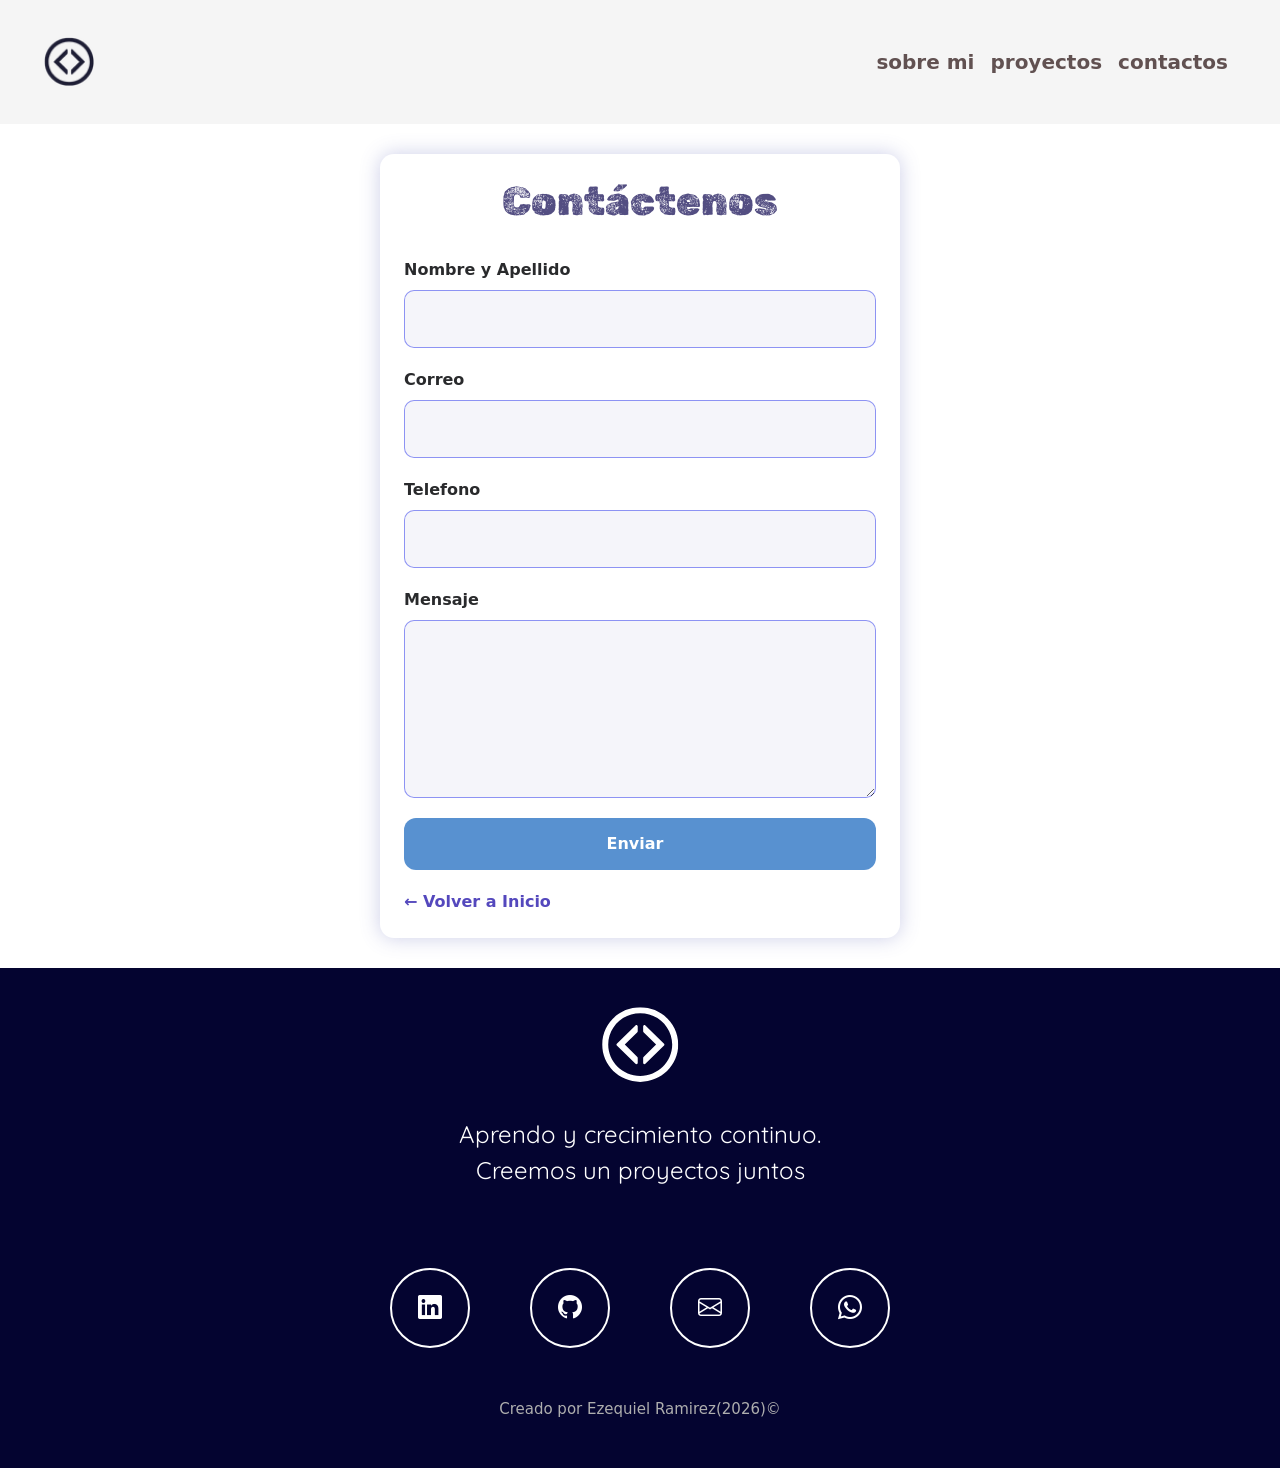
<file: contacto.html>
<!DOCTYPE html>
<html lang="es">
  <head>
    <!--Metadatos-->
    <meta charset="utf-8">
    <meta name="author" content="Ezequiel Ramirez">
    <meta name="description" content="Portafolio de mis datos personales">
    <meta name="keywords" content="HTML,CSS,JavaScript,React">
    <meta name="viewport" content="width=device-width, initial-scale=1">
    <!--Titulo-->
    <title>Ezequiel Ramirez | Desarollo Web front-End </title>
    <!-- Bootstrap -->
    <link href="https://cdn.jsdelivr.net/npm/bootstrap@5.0.2/dist/css/bootstrap.min.css" rel="stylesheet" integrity="sha384-EVSTQN3/azprG1Anm3QDgpJLIm9Nao0Yz1ztcQTwFspd3yD65VohhpuuCOmLASjC" crossorigin="anonymous">
    <!-- Icono de bootstrap -->
     <link rel="stylesheet" href="https://cdn.jsdelivr.net/npm/bootstrap-icons@1.13.1/font/bootstrap-icons.min.css">

    <!--CSS-->
    <link href="estilos/style.css" rel="stylesheet">
    <link href="estilos/contac.css" rel="stylesheet">

    <!--google fonts-->
    <link rel="preconnect" href="https://fonts.googleapis.com">
    <link rel="preconnect" href="https://fonts.gstatic.com" crossorigin>
    <link href="https://fonts.googleapis.com/css2?family=Quicksand:wght@300..700&family=Rubik+Dirt&family=Share+Tech+Mono&display=swap" rel="stylesheet">
  </head>
  <body>

      <!--Barra de navegacion-->

    <nav class="navbar navbar-expand-md navbar-light">
      <div class="container-fluid">
        <button class="navbar-toggler" type="button" data-bs-toggle="collapse" data-bs-target="#navbar-Toggler" aria-controls="navbarTogglerDemo01" aria-expanded="false" aria-label="Toggle navigation">
          <span class="navbar-toggler-icon"></span>
        </button>
        <div class="collapse navbar-collapse" id="navbar-Toggler">
          <a class="navbar-brand" href="index.html">
            <img src="imagenes/icono.png" width="50" alt="logo de la pagina web">
          </a>
          <ul class="navbar-nav ms-auto d-flex justify-content-center align-items-center">
            <li class="nav-item">
              <a class="nav-link" aria-current="page" href="index.html#sobre-mi">sobre mi</a>
            </li>
            <li class="nav-item">
              <a class="nav-link" href="index.html#proyectos">proyectos</a>
            </li>
            <li class="nav-item">
              <a class="nav-link " href="index.html#contactos">contactos</a>
            </li>
          </ul>
        </div>
      </div>
    </nav>
     <main>
        <form id="contact-form" action="#" class="formulario">
                <h1 class="formulariotitulo">Contáctenos</h1>
                <label for="name" class="formulariolabel">Nombre y Apellido</label>
                <input id="name" type="text" name="name" class="formularioinput" required>
                <label for="email" class="formulariolabel">Correo</label>
                <input id="email" type="email" name="email" class="formularioinput" required>
                <label for="phone" class="formulariolabel">Telefono</label>
                <input id="phone" type="tel" name="phone" class="formularioinput" required>
                <label for="message" class="formulariolabel">Mensaje</label>
                <textarea id="message" name="message" class="formularioinput" rows="6" required></textarea>
                <button type="submit" class="formulariosubmit">
                  <span class="btn-text">Enviar</span>
                  <span class="btn-status" aria-live="polite" aria-atomic="true"></span>
                </button>
                <a class="volver-inicio" href="index.html">← Volver a Inicio</a>
        </form>
    </main> 
    <!-- Pie de pagina (footer) -->
    <footer class="footer seccion-oscura d-flex flex-column align-items-center justify-content-center">
      <img class="footer-logo" src="imagenes/icono-blanco.svg" width="50" alt="logo de portafolio">
      <p class="footer-texto text-center">Aprendo y crecimiento continuo.<br>Creemos un proyectos juntos</p>
      <div class="iconos-redes-sociales d-flex flex-wrap align-items-center justify-content-center">
        <a href="https://www.linkedin.com/in/ezequiel-ramirez-3a5b8b1b9/" target="_blank" rel="noopener noreferrer">
          <i class="bi bi-linkedin"></i>
        </a>
        <a href="https://github.com/EzequielRm" target="_blank" rel="noopener noreferrer">
          <i class="bi bi-github"></i>
        </a>
        <a href="mailto:edelomas92@gmail.com" target="_blank" rel="noopener noreferrer">
          <i class="bi bi-envelope"></i>
        </a>
        <a href="https://wa.me/5491135767337?text=Hola%20Ezequiel,%20vi%20tu%20portafolio%20de%20desarrollador%20web%20y%20me%20gustaria%20hablar%20sobre%20un%20proyecto." target="_blank" rel="noopener noreferrer">
          <i class="bi bi-whatsapp"></i>
        </a>
      </div>
      <div class="derechos-de-autor">Creado por Ezequiel Ramirez(2026)&#169;</div>
    </footer>
 
    <script src="https://cdn.jsdelivr.net/npm/bootstrap@5.0.2/dist/js/bootstrap.bundle.min.js" integrity="sha384-MrcW6ZMFYlzcLA8Nl+NtUVF0sA7MsXsP1UyJoMp4YLEuNSfAP+JcXn/tWtIaxVXM" crossorigin="anonymous"></script>
    <script src="contacto.js"></script>
  </body>
</html>
</file>
<file: estilos/style.css>
/*Barra de navegacion */
.navbar {
    padding: 2rem;
    background-color: whitesmoke;
}
.nav-item .nav-link {
    color: #615151;
    font-size: 20px;
    font-weight: bold;
    transition: all 0.2s ease-in-out;
}
.navbar-collapse {
    align-items: center;
    justify-content: space-between;
}

/*Estilos generales*/
section {    
    display: flex;
    flex-direction: column;
    align-items: center;
    justify-content: center;
}

h1 {
    font-size:2.5rem;
    font-family: "Rubik Dirt", system-ui;

}

.seccion-oscura {
    color: white;
    background-color: #040430;
}

.seccion-clara {
    color: black;
    background-color: white;
}

.seccion-titulo {
    font-size: 2rem;
    padding: 15px 0;
    font-family: "Rubik Dirt", cursive;
}

.seccion-descripcion {
    font-size: 1.2rem;
    color:#584e4e;
    text-align: center;
    margin: 0 20px;
}

.seccion-texto {
    font-size: 1.2rem;
}

.texto-negro {
    color: black;
}

.texto-blanco {
    color: white;
}


/*Seccion hero*/

.hero {
    background-color:whitesmoke ;
    min-height: 450px ;
    text-align: center;
    padding-bottom: 40px;
}
.hero-principal {
    padding: 3rem;
}
.hero-img {
    width: 200px;
    height: 200px;
    object-position: center top;
    border-radius: 50%;
    display: block;
    margin: 20px;
    object-fit: cover;
}
.hero-inferior-imagen{
    border-radius: 5%;
    width: 80%;
    max-width: 800px;
}



.hero-principal h2 {
    font-size: 1.5rem;
    color: #615151;
}


/*Sobre mi*/

.sobre-mi {
    height: 500px;
    padding: 10px;
}

.sobre-mi .contenedor {
    max-width: 600px;
    text-align: center;

}
 
/* Experiencia */
.experiencia {
    padding: 40px 40px 60px 40px;
}

.experiencia .columna{
    padding: 20px;
    border: 2px solid #8080804d;
    display: flex;
    flex-direction: column;
    align-items: center;
    justify-content: space-evenly;
    transition: all 0.3s ease-in;
}

.experiencia .columna:hover {
    background-color: #1b1b32;
    color: white;
    transform: translateY(-10px);
}

.experiencia-titulo {
    font-size: 25px;
    font-weight: bold;
    margin: 10px 0;

}

.experiencia i {
    font-size: 2.5rem;
    color:#7ade30;
    background-color: #0a0a23;
    padding: 8px 19px;
    border-radius : 50%;
}

.badge {
    /* padding: 0.5rem 1rem; */
    font-size: 14px;
    font-weight: bold;
    color: #fff;
    background-color: #007bff;
    border-radius: 0.25rem;
    margin: 0.25rem;
}

/* Proyectos */

.proyectos-recientes {
    padding: 40px;

}

.proyectos-recientes img {
    height: 100%;
    width: 100%;
    padding: 10px;
    border-radius: 10px;
    display: block;
    transition: all 0.2s ease;

}
.proyectos-contenedor {
    padding-top: 60px;
    margin-bottom:40px;
}

.overlay {
    transition: all 0.2s ease;
    opacity: 0;
    position: absolute;
    top: 50%;
    left: 50%;
    transform: translate(-50%, -50%);
    text-align: center;
}
.overlay p {
    font-size: 25px;
    font-weight: bold;
    margin-bottom: 0;
}

.proyectos {
    position: relative;
    overflow: hidden;
    width: 100%;
    
}
.proyectos img {
    width: 100%;
    height: auto;
    object-fit: cover;
}
.proyectos:hover img {
    opacity: 0.2;
}

.proyectos:hover .overlay {
    opacity: 1;
}

.overlay .iconos-contenedor {
    display : flex ;
    justify-content: center;
    align-items: center;
}
.overlay {
    transition: all 0.2s ease;
    opacity: 0;

    position: absolute;
    top: 50%;
    left: 50%;
    transform: translate(-50%, -50%);

    width: 100%;
    height: 100%;

    display: flex;
    flex-direction: column;
    justify-content: center;
    align-items: center;

    text-align: center;
}
.overlay i {
    color : black;
    font-size: 60px;
    margin: 18px;
    /* align-items: center; */
}

/* Testimonios */

.testimonios {
    padding: 40px 40px 80px 40px;
}

.testimonios .carousel {
    max-width: 800px;
}

.carousel-item {
    min-height: 500px;
}

.carousel-item .container {
    width: 100%;
    height: 100%;
    display: flex;
    flex-direction: column;
    align-items: center;
    justify-content: center;
}

.testimonio-imagen {
    width: 150px;
    height: 150px;
    margin : 10px 10px 20px 10px;
}

.testimonio-texto {
    max-width: 70%;
    font-size: 20px;
    text-align: center;
    font-family: "Share Tech Mono", monospace;
}

.testimonio-info {
    font-weight: bold;
    text-align: center;
}

.testimonio-info p {
    margin-bottom: 0;
}

.testimonio-footer .cliente {
    font-size: 1.2rem;
}

.testimonio-info .cargo {
    font-size: 0.9rem;
    color: #656060;
}


/* Contacto */
.contacto .container {
    max-width: 1100px;
    min-height: 200px;
    padding : 20px;
}  
.contacto .rectangulo {
    margin-top: -5rem;
    background-color: rgb(13, 110, 253);
    border-radius: 20px;
    box-shadow: 0px 1px 5px 1px white;
}

.contacto .row {
    width: 100%;
    display: flex;
    align-items: center;
}
.contacto .descripcion {
    color : white;
    font-size: 1.2rem;
}
.contacto button {
    color: white;
    font-weight: bold;
    background-color: transparent;
    border: 2px solid white;
    padding: 1.25em 2rem; 
    margin: 10px;
    border-radius: 100px;
    transition: all 0.2s ease-in-out;
}

.contacto button:hover {
    background-color: white;
    color: black;
}


.contacto button i {
    color: white;
    font-size: 1.3rem;
    transition: all 0.2s ease-in-out;
}

.contacto button:hover i {
    color: black;
}

/* Pie de pagina */

.footer {
    min-height: 500px;
}

.footer-logo {
    height: 80px;
    width: 80px;
    margin: 10px;
}
.footer-texto {
    font-size: 1.5rem;
    padding: 20px;
    margin-bottom: 30px;
    font-family: 'Quicksand', sans-serif;
}

.iconos-redes-sociales {
    display: flex;
    align-items: center;
    justify-content: center;
    flex-wrap: wrap;
}

.iconos-redes-sociales a {
    width: 80px;
    height: 80px;
    display: flex;
    align-items: center;
    justify-content: center;
    padding: 10px;
    margin: 30px;
    border: 2px solid white;
    border-radius: 50%;
    transition: all 0.2s ease-in;
}

.iconos-redes-sociales i {
    color: white;
    font-size: 1.5rem;
    transition: all 0.2s ease-in;
}

.iconos-redes-sociales a:hover {
    background-color: white;
    border: 2px solid #007bff;
}

.iconos-redes-sociales a:hover i {
    color: black;
}

.derechos-de-autor {
    font-size: 15px;
    color: #aeaeae;
    padding: 20px;
}


/*Adaptable (Responsive)*/

@media screen and (max-width: 800px){
    .testimonio-imagen {
        width: 120px;
        height: 120px;
    }
    .testimonio-texto {
        font-size: 18px;
    }
}

@media screen and (max-width: 400px) {
    .proyectos-recientes{
        padding: 20px;
    }
    .proyectos-contenedor {
        padding-top: 30px;
    }
    .overlay p {
        font-size: 16px;
    }
    .overlay i {
        font-size: 35px;
        margin: 10px;

    }
}


@media screen and (max-width: 766px) {
    .navbar-brand {
        display: none;
    }
}

@media screen and (min-width:700px) {
    .hero-inferior-imagen {
        width: 85%;
        max-width : 900px;
    }
}
</file>
<file: estilos/contac.css>
.formulario {
    width: 100%;
    max-width: 520px;
    margin: 30px auto;
    padding: 24px;
    box-shadow: 0 0 20px rgba(85, 94, 179, 0.3);
    border-radius: 14px;
    background: #fff;
}

.formulariotitulo {
    text-align: center;
    margin: 0 0 32px;
    color: rgba(37, 31, 97, 0.79);
}

.formularioinput,
.formulariolabel,
.formulariosubmit {
    display: block;
    width: 100%;
}

.formularioinput {
    padding: 16px;
    background-color: rgba(56, 66, 153, 0.05);
    border: 1px solid rgba(95, 104, 241, 0.692);
    margin-bottom: 20px;
    border-radius: 10px;
    font-size: 1rem;
}

.formulariolabel {
    margin-bottom: 8px;
    color: rgba(24, 25, 27, 0.925);
    font-weight: 600;
    transition: all 0.3s ease;
}

.formulariolabel.fijar {
    margin-bottom: 0;
    font-size: 0.75rem;
    color: rgba(84, 58, 199, 0.79);
    transform: translateY(-25px);
}

.formulariosubmit {
    background: #367ac7d3;
    color: #fff;
    padding: 14px;
    cursor: pointer;
    border: none;
    border-radius: 12px;
    font-size: 1rem;
    font-weight: 700;
    transition: transform 0.2s ease, 0.2s ease;
}

.formulariosubmit:hover {
    transform: translateY(-2px);
    background:#443cb4e1;
}

.formulario textarea.formularioinput {
    min-height: 150px;
    resize: vertical;
}

.volver-inicio {
    display: inline-block;
    margin-top: 20px;
    color: #5448bd;
    text-decoration: none;
    font-weight: 600;
}

.volver-inicio:hover {
    text-decoration: underline;
}

/* Estado mostrado dentro del botón */
.formulariosubmit {
    position: relative;
    display: inline-flex;
    align-items: center;
    justify-content: center;
    gap: 10px;
}

.formulariosubmit .btn-status {
    font-size: 0.9rem;
    font-weight: 600;
    color: #23512a;
}

.formulariosubmit .btn-status.error {
    color: #8f1d1d;
}

.formulariosubmit:disabled {
    opacity: 0.7;
    cursor: not-allowed;
}
</file>
